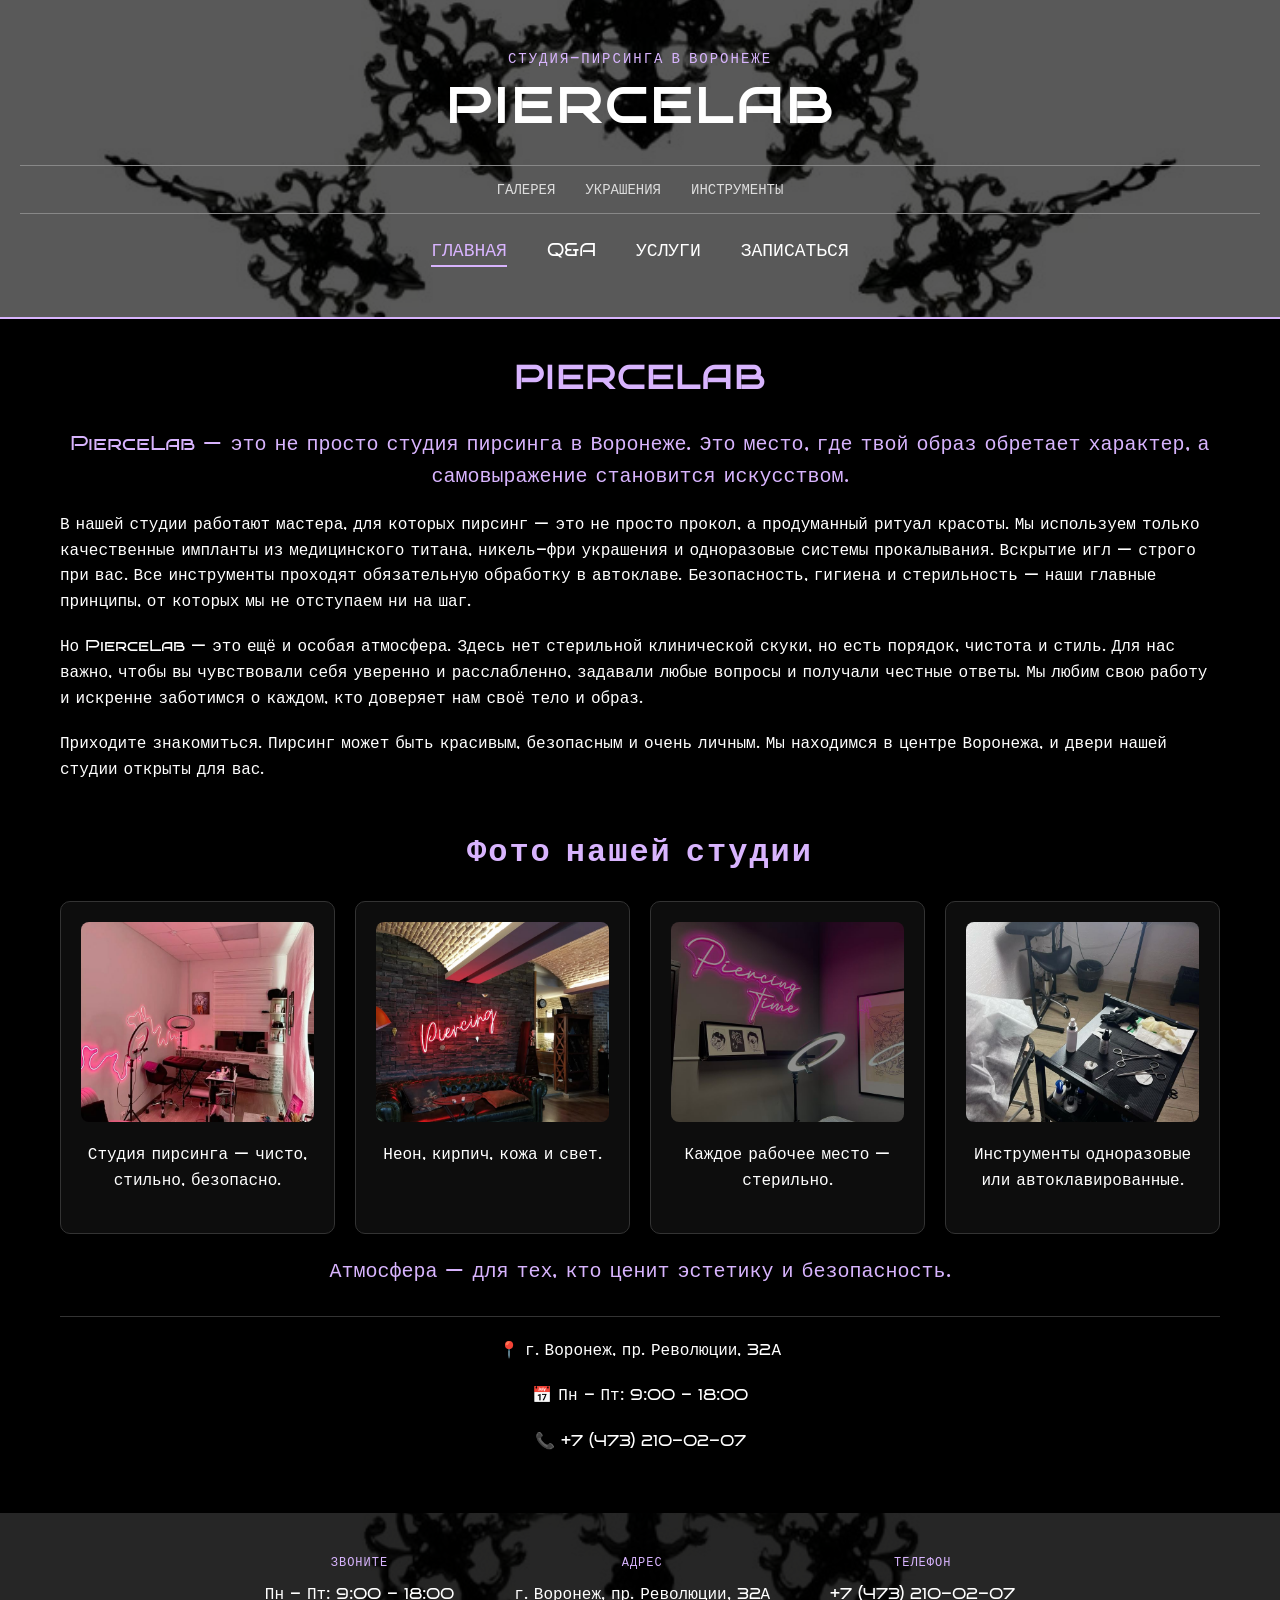
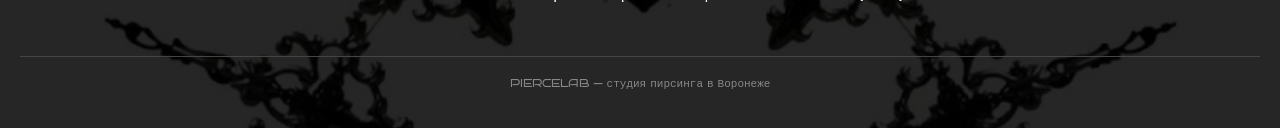
<file: index.html>
<!DOCTYPE html>
<html lang="ru">
<head>
    <meta charset="UTF-8">
    <meta name="viewport" content="width=device-width, initial-scale=1.0">
    <title>PierceLab - студия пирсинга</title>
    <link href="https://fonts.googleapis.com/css2?family=Bruno+Ace+SC&display=swap" rel="stylesheet">
    <link rel="stylesheet" href="style.css">
</head>
<body>

<div class="shapka">
    <div class="shapka-vnutri">
        <div class="verh-tekst">СТУДИЯ-ПИРСИНГА В ВОРОНЕЖЕ</div>
        <h1>PIERCELAB</h1>
        <div class="navigacia1">
            <a href="#" class="ssilka" data-page="galereya">ГАЛЕРЕЯ</a>
            <a href="#" class="ssilka" data-page="ukrasheniya">УКРАШЕНИЯ</a>
            <a href="#" class="ssilka" data-page="instrumenti">ИНСТРУМЕНТЫ</a>
        </div>
        <div class="navigacia2">
            <a href="#" class="ssilka" data-page="glavnaya">ГЛАВНАЯ</a>
            <a href="#" class="ssilka" data-page="qa">Q&A</a>
            <a href="#" class="ssilka" data-page="uslugi">УСЛУГИ</a>
            <a href="#" class="ssilka" data-page="zapis">ЗАПИСАТЬСЯ</a>
        </div>
    </div>
</div>

<main>
    <div class="konteiner">
        <div id="glavnaya" class="stranica">
            <h2>PIERCELAB</h2>
            <p class="vileno">PierceLab — это не просто студия пирсинга в Воронеже. Это место, где твой образ обретает характер, а самовыражение становится искусством.</p>
            <p>В нашей студии работают мастера, для которых пирсинг — это не просто прокол, а продуманный ритуал красоты. Мы используем только качественные импланты из медицинского титана, никель-фри украшения и одноразовые системы прокалывания. Вскрытие игл — строго при вас. Все инструменты проходят обязательную обработку в автоклаве. Безопасность, гигиена и стерильность — наши главные принципы, от которых мы не отступаем ни на шаг.</p>
            <p>Но PierceLab — это ещё и особая атмосфера. Здесь нет стерильной клинической скуки, но есть порядок, чистота и стиль. Для нас важно, чтобы вы чувствовали себя уверенно и расслабленно, задавали любые вопросы и получали честные ответы. Мы любим свою работу и искренне заботимся о каждом, кто доверяет нам своё тело и образ.</p>
            <p>Приходите знакомиться. Пирсинг может быть красивым, безопасным и очень личным. Мы находимся в центре Воронежа, и двери нашей студии открыты для вас.</p>
            
            <h2 style="margin-top: 50px;">Фото нашей студии</h2>
            <div class="setka">
                <div class="kartya"><img src="И1.jpg" alt=""><p>Студия пирсинга — чисто, стильно, безопасно.</p></div>
                <div class="kartya"><img src="И2.jpg" alt=""><p>Неон, кирпич, кожа и свет.</p></div>
                <div class="kartya"><img src="И3.jpg" alt=""><p>Каждое рабочее место — стерильно.</p></div>
                <div class="kartya"><img src="И4.jpg" alt=""><p>Инструменты одноразовые или автоклавированные.</p></div>
            </div>
            <p class="vileno" style="margin-top: 20px;">Атмосфера — для тех, кто ценит эстетику и безопасность.</p>

            <div class="kontakt">
                <p>📍 г. Воронеж, пр. Революции, 32А</p>
                <p>📅 Пн - Пт: 9:00 - 18:00</p>
                <p>📞 +7 (473) 210-02-07</p>
            </div>
        </div>

        <div id="qa" class="stranica" style="display:none">
            <h2>ПОЧЕМУ ВЫБИРАЮТ "PIERCELAB"?</h2>
            <p class="vileno">Ваша безопасность — наш приоритет.</p>
            <p>В PIERCELAB мы строго соблюдаем международные стандарты стерилизации и дезинфекции, чтобы исключить любые риски заражения. Все инструменты проходят многоэтапную обработку в медицинском автоклаве. Используем только одноразовые стерильные иглы — вскрытие при вас. Мастер использует перчатки, маску и защиту для глаз во время процедуры. Мы гарантируем защиту от инфекций, передающихся через кровь, включая ВИЧ и гепатиты.</p>
        </div>

        <div id="uslugi" class="stranica" style="display:none">
            <h2>УСЛУГИ И ЦЕНЫ</h2>
            <div class="blok-cen"><h3>УХО</h3><div class="spisok-cen"><div><span>Мочка</span><span>600 ₽</span></div><div><span>Мочка (продольный)</span><span>1000 ₽</span></div><div><span>Хеликс</span><span>1000 ₽</span></div><div><span>Форвард хеликс</span><span>1200 ₽</span></div><div><span>Конч</span><span>1200 ₽</span></div><div><span>Рук</span><span>1200 ₽</span></div><div><span>Трагус</span><span>1000 ₽</span></div><div><span>Анти-трагус</span><span>900 ₽</span></div><div><span>Тоннель</span><span>300 ₽</span></div><div><span>Дэйс</span><span>1500 ₽</span></div><div><span>Индастриал</span><span>1400 ₽</span></div><div><span>Орбитал</span><span>1200 ₽</span></div></div></div>
            <div class="blok-cen"><h3>ГУБЫ</h3><div class="spisok-cen"><div><span>Губа</span><span>1200 ₽</span></div><div><span>Smile</span><span>1200 ₽</span></div></div></div>
            <div class="blok-cen"><h3>ЯЗЫК</h3><div class="spisok-cen"><div><span>Классический</span><span>1900 ₽</span></div></div></div>
            <div class="blok-cen"><h3>ПУПОК</h3><div class="spisok-cen"><div><span>Классический</span><span>1200 ₽</span></div></div></div>
        </div>

        <div id="galereya" class="stranica" style="display:none">
            <h2>ГАЛЕРЕЯ</h2>
            <div class="setka">
                <div class="kartya" data-group="gubi"><img src="превью1.jpg" alt=""><p>Пирсинг губы</p></div>
                <div class="kartya" data-group="pupok"><img src="превью2.jpg" alt=""><p>Пирсинг пупка</p></div>
                <div class="kartya" data-group="uho"><img src="превью4.jpg" alt=""><p>Пирсинг уха</p></div>
                <div class="kartya" data-group="yazik"><img src="превью3.jpg" alt=""><p>Прокол языка</p></div>
            </div>
        </div>

        <div id="ukrasheniya" class="stranica" style="display:none">
            <h2>УКРАШЕНИЯ</h2>
            <div class="setka">
                <div class="kartya-price" data-type="shtangi">
                    <img src="ш.jpg" alt="">
                    <p>Титановые штанги</p>
                </div>
                <div class="kartya-price" data-type="kolca">
                    <img src="к.jpg" alt="">
                    <p>Кольца</p>
                </div>
                <div class="kartya-price" data-type="labreti">
                    <img src="л.jpg" alt="">
                    <p>Лабреты с камнями</p>
                </div>
            </div>
            <div id="price-popup" class="popup">
                <div class="popup-content">
                    <span class="close">&times;</span>
                    <div id="price-list"></div>
                </div>
            </div>
        </div>

        <div id="instrumenti" class="stranica" style="display:none">
            <h2>ИНСТРУМЕНТЫ</h2>
            <div class="setka">
                <div class="kartya"><img src="И.jpg" alt=""><p>Иглы одноразовые</p></div>
                <div class="kartya"><img src="З.jpg" alt=""><p>Зажимы стерильные</p></div>
                <div class="kartya"><img src="П.jpg" alt=""><p>Перчатки нитриловые</p></div>
                <div class="kartya"><img src="А.jpg" alt=""><p>Антисептики</p></div>
                <div class="kartya"><img src="АВ.jpg" alt=""><p>Автоклав</p></div>
                <div class="kartya"><img src="С.jpg" alt=""><p>Средства для ухода</p></div>
            </div>
        </div>

        <div id="zapis" class="stranica" style="display:none">
            <h2>ЗАПИСАТЬСЯ</h2>
            <form id="forma" class="forma">
                <input type="text" placeholder="Ваше имя" required>
                <input type="tel" placeholder="Телефон" required>
                <input type="text" placeholder="Дата и время">
                <button type="submit">ОТПРАВИТЬ</button>
            </form>
            <div id="soob" class="soob"></div>
            <div class="kontakt"><p>Или звоните: +7 (473) 210-02-07</p><p>г. Воронеж, пр. Революции, 32А</p></div>
        </div>
    </div>
</main>
    
<div class="podval">
    <div class="podval-vnutri">
        <div class="podval-setka">
            <div class="podval-item"><p>ЗВОНИТЕ</p><p>Пн - Пт: 9:00 - 18:00</p></div>
            <div class="podval-item"><p>АДРЕС</p><p>г. Воронеж, пр. Революции, 32А</p></div>
            <div class="podval-item"><p>ТЕЛЕФОН</p><p>+7 (473) 210-02-07</p></div>
        </div>
        <div class="copirait">PIERCELAB — студия пирсинга в Воронеже</div>
    </div>
</div>
    
<script src="skrip.js"></script>
</body>
</html>
</file>
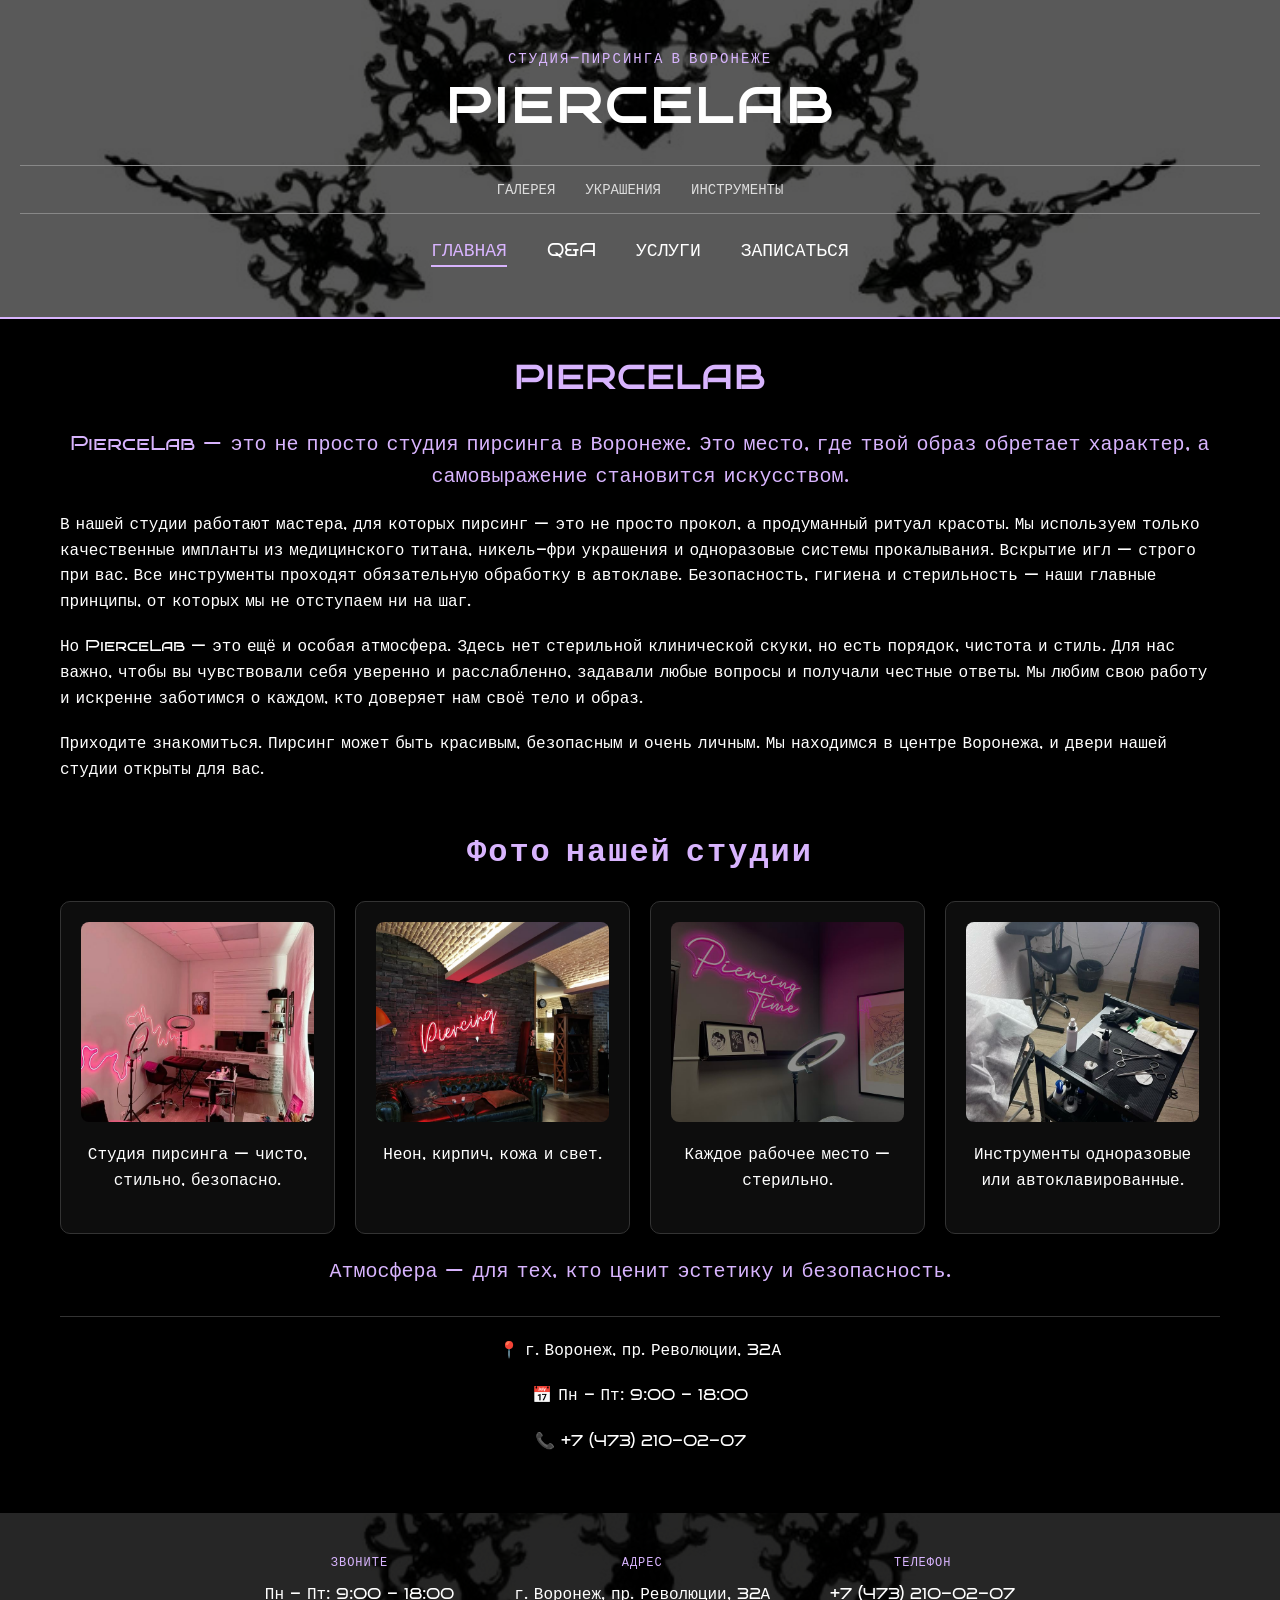
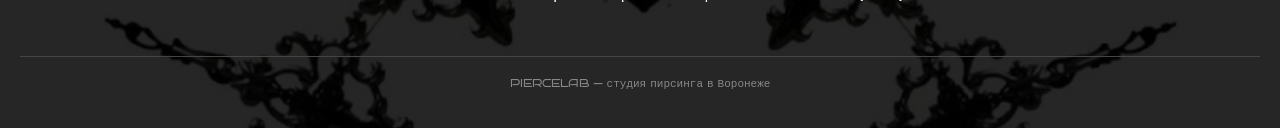
<file: index.html.html>
<!DOCTYPE html>
<html lang="ru">
<head>
    <meta charset="UTF-8">
    <meta name="viewport" content="width=device-width, initial-scale=1.0">
    <title>PierceLab - студия пирсинга</title>
    <link href="https://fonts.googleapis.com/css2?family=Bruno+Ace+SC&display=swap" rel="stylesheet">
    <link rel="stylesheet" href="style.css">
</head>
<body>

<div class="shapka">
    <div class="shapka-vnutri">
        <div class="verh-tekst">СТУДИЯ-ПИРСИНГА В ВОРОНЕЖЕ</div>
        <h1>PIERCELAB</h1>
        <div class="navigacia1">
            <a href="#" class="ssilka" data-page="galereya">ГАЛЕРЕЯ</a>
            <a href="#" class="ssilka" data-page="ukrasheniya">УКРАШЕНИЯ</a>
            <a href="#" class="ssilka" data-page="instrumenti">ИНСТРУМЕНТЫ</a>
        </div>
        <div class="navigacia2">
            <a href="#" class="ssilka" data-page="glavnaya">ГЛАВНАЯ</a>
            <a href="#" class="ssilka" data-page="qa">Q&A</a>
            <a href="#" class="ssilka" data-page="uslugi">УСЛУГИ</a>
            <a href="#" class="ssilka" data-page="zapis">ЗАПИСАТЬСЯ</a>
        </div>
    </div>
</div>

<main>
    <div class="konteiner">
        <div id="glavnaya" class="stranica">
            <h2>PIERCELAB</h2>
            <p class="vileno">PierceLab — это не просто студия пирсинга в Воронеже. Это место, где твой образ обретает характер, а самовыражение становится искусством.</p>
            <p>В нашей студии работают мастера, для которых пирсинг — это не просто прокол, а продуманный ритуал красоты. Мы используем только качественные импланты из медицинского титана, никель-фри украшения и одноразовые системы прокалывания. Вскрытие игл — строго при вас. Все инструменты проходят обязательную обработку в автоклаве. Безопасность, гигиена и стерильность — наши главные принципы, от которых мы не отступаем ни на шаг.</p>
            <p>Но PierceLab — это ещё и особая атмосфера. Здесь нет стерильной клинической скуки, но есть порядок, чистота и стиль. Для нас важно, чтобы вы чувствовали себя уверенно и расслабленно, задавали любые вопросы и получали честные ответы. Мы любим свою работу и искренне заботимся о каждом, кто доверяет нам своё тело и образ.</p>
            <p>Приходите знакомиться. Пирсинг может быть красивым, безопасным и очень личным. Мы находимся в центре Воронежа, и двери нашей студии открыты для вас.</p>
            
            <h2 style="margin-top: 50px;">Фото нашей студии</h2>
            <div class="setka">
                <div class="kartya"><img src="И1.jpg" alt=""><p>Студия пирсинга — чисто, стильно, безопасно.</p></div>
                <div class="kartya"><img src="И2.jpg" alt=""><p>Неон, кирпич, кожа и свет.</p></div>
                <div class="kartya"><img src="И3.jpg" alt=""><p>Каждое рабочее место — стерильно.</p></div>
                <div class="kartya"><img src="И4.jpg" alt=""><p>Инструменты одноразовые или автоклавированные.</p></div>
            </div>
            <p class="vileno" style="margin-top: 20px;">Атмосфера — для тех, кто ценит эстетику и безопасность.</p>

            <div class="kontakt">
                <p>📍 г. Воронеж, пр. Революции, 32А</p>
                <p>📅 Пн - Пт: 9:00 - 18:00</p>
                <p>📞 +7 (473) 210-02-07</p>
            </div>
        </div>

        <div id="qa" class="stranica" style="display:none">
            <h2>ПОЧЕМУ ВЫБИРАЮТ "PIERCELAB"?</h2>
            <p class="vileno">Ваша безопасность — наш приоритет.</p>
            <p>В PIERCELAB мы строго соблюдаем международные стандарты стерилизации и дезинфекции, чтобы исключить любые риски заражения. Все инструменты проходят многоэтапную обработку в медицинском автоклаве. Используем только одноразовые стерильные иглы — вскрытие при вас. Мастер использует перчатки, маску и защиту для глаз во время процедуры. Мы гарантируем защиту от инфекций, передающихся через кровь, включая ВИЧ и гепатиты.</p>
        </div>

        <div id="uslugi" class="stranica" style="display:none">
            <h2>УСЛУГИ И ЦЕНЫ</h2>
            <div class="blok-cen"><h3>УХО</h3><div class="spisok-cen"><div><span>Мочка</span><span>600 ₽</span></div><div><span>Мочка (продольный)</span><span>1000 ₽</span></div><div><span>Хеликс</span><span>1000 ₽</span></div><div><span>Форвард хеликс</span><span>1200 ₽</span></div><div><span>Конч</span><span>1200 ₽</span></div><div><span>Рук</span><span>1200 ₽</span></div><div><span>Трагус</span><span>1000 ₽</span></div><div><span>Анти-трагус</span><span>900 ₽</span></div><div><span>Тоннель</span><span>300 ₽</span></div><div><span>Дэйс</span><span>1500 ₽</span></div><div><span>Индастриал</span><span>1400 ₽</span></div><div><span>Орбитал</span><span>1200 ₽</span></div></div></div>
            <div class="blok-cen"><h3>ГУБЫ</h3><div class="spisok-cen"><div><span>Губа</span><span>1200 ₽</span></div><div><span>Smile</span><span>1200 ₽</span></div></div></div>
            <div class="blok-cen"><h3>ЯЗЫК</h3><div class="spisok-cen"><div><span>Классический</span><span>1900 ₽</span></div></div></div>
            <div class="blok-cen"><h3>ПУПОК</h3><div class="spisok-cen"><div><span>Классический</span><span>1200 ₽</span></div></div></div>
        </div>

        <div id="galereya" class="stranica" style="display:none">
            <h2>ГАЛЕРЕЯ</h2>
            <div class="setka">
                <div class="kartya" data-group="gubi"><img src="превью1.jpg" alt=""><p>Пирсинг губы</p></div>
                <div class="kartya" data-group="pupok"><img src="превью2.jpg" alt=""><p>Пирсинг пупка</p></div>
                <div class="kartya" data-group="uho"><img src="превью4.jpg" alt=""><p>Пирсинг уха</p></div>
                <div class="kartya" data-group="yazik"><img src="превью3.jpg" alt=""><p>Прокол языка</p></div>
            </div>
        </div>

        <div id="ukrasheniya" class="stranica" style="display:none">
            <h2>УКРАШЕНИЯ</h2>
            <div class="setka">
                <div class="kartya-price" data-type="shtangi">
                    <img src="ш.jpg" alt="">
                    <p>Титановые штанги</p>
                </div>
                <div class="kartya-price" data-type="kolca">
                    <img src="к.jpg" alt="">
                    <p>Кольца</p>
                </div>
                <div class="kartya-price" data-type="labreti">
                    <img src="л.jpg" alt="">
                    <p>Лабреты с камнями</p>
                </div>
            </div>
            <div id="price-popup" class="popup">
                <div class="popup-content">
                    <span class="close">&times;</span>
                    <div id="price-list"></div>
                </div>
            </div>
        </div>

        <div id="instrumenti" class="stranica" style="display:none">
            <h2>ИНСТРУМЕНТЫ</h2>
            <div class="setka">
                <div class="kartya"><img src="И.jpg" alt=""><p>Иглы одноразовые</p></div>
                <div class="kartya"><img src="З.jpg" alt=""><p>Зажимы стерильные</p></div>
                <div class="kartya"><img src="П.jpg" alt=""><p>Перчатки нитриловые</p></div>
                <div class="kartya"><img src="А.jpg" alt=""><p>Антисептики</p></div>
                <div class="kartya"><img src="АВ.jpg" alt=""><p>Автоклав</p></div>
                <div class="kartya"><img src="С.jpg" alt=""><p>Средства для ухода</p></div>
            </div>
        </div>

        <div id="zapis" class="stranica" style="display:none">
            <h2>ЗАПИСАТЬСЯ</h2>
            <form id="forma" class="forma">
                <input type="text" placeholder="Ваше имя" required>
                <input type="tel" placeholder="Телефон" required>
                <input type="text" placeholder="Дата и время">
                <button type="submit">ОТПРАВИТЬ</button>
            </form>
            <div id="soob" class="soob"></div>
            <div class="kontakt"><p>Или звоните: +7 (473) 210-02-07</p><p>г. Воронеж, пр. Революции, 32А</p></div>
        </div>
    </div>
</main>

<div class="podval">
    <div class="podval-vnutri">
        <div class="podval-setka">
            <div class="podval-item"><p>ЗВОНИТЕ</p><p>Пн - Пт: 9:00 - 18:00</p></div>
            <div class="podval-item"><p>АДРЕС</p><p>г. Воронеж, пр. Революции, 32А</p></div>
            <div class="podval-item"><p>ТЕЛЕФОН</p><p>+7 (473) 210-02-07</p></div>
        </div>
        <div class="copirait">PIERCELAB — студия пирсинга в Воронеже</div>
    </div>
</div>

<script src="skrip.js"></script>
</body>
</html>
</file>
<file: style.css>
* {
    margin: 0;
    padding: 0;
    box-sizing: border-box;
}

body {
    font-family: 'Bruno Ace SC', monospace;
    background: #000;
    color: #fff;
}

.konteiner {
    max-width: 1200px;
    margin: 0 auto;
    padding: 0 20px;
}

.shapka {
    position: relative;
    background: url('ФОН.jpg') center/cover;
    text-align: center;
    border-bottom: 2px solid #d8b4fe;
}
.shapka::before {
    content: '';
    position: absolute;
    top: 0;
    left: 0;
    width: 100%;
    height: 100%;
    background: rgba(0, 0, 0, 0.65);
    z-index: 1;
}
.shapka-vnutri {
    position: relative;
    z-index: 2;
    padding: 50px 20px;
}
.verh-tekst {
    color: #d8b4fe;
    font-size: 14px;
    letter-spacing: 2px;
    margin-bottom: 10px;
}
h1 {
    font-size: 48px;
    letter-spacing: 4px;
    margin-bottom: 30px;
}
.navigacia1 {
    display: flex;
    justify-content: center;
    flex-wrap: wrap;
    gap: 30px;
    padding: 15px 0;
    border-top: 1px solid #888;
    border-bottom: 1px solid #888;
    margin-bottom: 25px;
}
.navigacia2 {
    display: flex;
    justify-content: center;
    flex-wrap: wrap;
    gap: 40px;
}
.navigacia1 a {
    color: #ddd;
    text-decoration: none;
    font-size: 14px;
    cursor: pointer;
}
.navigacia2 a {
    color: #fff;
    text-decoration: none;
    font-size: 18px;
    cursor: pointer;
}
.navigacia1 a:hover, .navigacia2 a:hover {
    color: #d8b4fe;
}
.aktiv {
    color: #d8b4fe !important;
    border-bottom: 2px solid #d8b4fe;
    padding-bottom: 4px;
}

.stranica {
    display: none;
    animation: plav 0.3s;
    margin: 40px 0 50px;
}
@keyframes plav {
    from { opacity: 0; }
    to { opacity: 1; }
}
h2 {
    font-size: 32px;
    color: #d8b4fe;
    text-align: center;
    margin-bottom: 30px;
    letter-spacing: 2px;
}
.vileno {
    font-size: 20px;
    color: #d8b4fe;
    text-align: center;
    margin-bottom: 20px;
}
p {
    margin-bottom: 20px;
    line-height: 1.6;
}

.blok-cen {
    margin-bottom: 40px;
}
.blok-cen h3 {
    font-size: 24px;
    color: #d8b4fe;
    border-left: 4px solid #d8b4fe;
    padding-left: 15px;
    margin-bottom: 15px;
}
.spisok-cen {
    background: rgba(255, 255, 255, 0.05);
    border-radius: 8px;
}
.spisok-cen div {
    display: flex;
    justify-content: space-between;
    padding: 12px 20px;
    border-bottom: 1px solid #333;
}
.spisok-cen div:last-child {
    border-bottom: none;
}
.spisok-cen span:last-child {
    color: #d8b4fe;
}

.setka {
    display: flex;
    flex-wrap: wrap;
    gap: 20px;
    justify-content: center;
}
.kartya, .kartya-price {
    background: rgba(255, 255, 255, 0.05);
    padding: 20px;
    text-align: center;
    border-radius: 10px;
    flex: 1;
    min-width: 200px;
    border: 1px solid #333;
    transition: 0.2s;
    cursor: pointer;
}
.kartya:hover, .kartya-price:hover {
    border-color: #d8b4fe;
    background: rgba(216, 180, 254, 0.1);
}
.kartya img, .kartya-price img {
    width: 100%;
    height: 200px;
    object-fit: cover;
    border-radius: 8px;
    margin-bottom: 15px;
}

.popup {
    display: none;
    position: fixed;
    top: 0;
    left: 0;
    width: 100%;
    height: 100%;
    background: rgba(0,0,0,0.9);
    z-index: 1000;
    justify-content: center;
    align-items: center;
}
.popup-content {
    background: #111;
    padding: 30px;
    border-radius: 10px;
    max-width: 500px;
    width: 90%;
    border: 1px solid #d8b4fe;
    position: relative;
}
.close {
    position: absolute;
    top: 10px;
    right: 20px;
    font-size: 30px;
    cursor: pointer;
    color: #d8b4fe;
}
#price-list div {
    padding: 10px 0;
    border-bottom: 1px solid #333;
}
#price-list div:last-child {
    border-bottom: none;
}

.forma {
    max-width: 500px;
    margin: 0 auto;
    display: flex;
    flex-direction: column;
    gap: 15px;
}
.forma input {
    background: rgba(255, 255, 255, 0.1);
    border: 1px solid #555;
    padding: 12px;
    color: #fff;
    font-family: inherit;
}
.forma button {
    background: #d8b4fe;
    color: #000;
    border: none;
    padding: 12px;
    font-family: inherit;
    font-weight: bold;
    cursor: pointer;
}
.soob {
    text-align: center;
    margin-top: 15px;
}
.kontakt {
    text-align: center;
    margin-top: 30px;
    padding-top: 20px;
    border-top: 1px solid #333;
}

.podval {
    position: relative;
    background: url('ФОН.jpg') center/cover;
    margin-top: 60px;
    text-align: center;
}
.podval::before {
    content: '';
    position: absolute;
    top: 0;
    left: 0;
    width: 100%;
    height: 100%;
    background: rgba(0, 0, 0, 0.85);
    z-index: 1;
}
.podval-vnutri {
    position: relative;
    z-index: 2;
    padding: 40px 20px;
}
.podval-setka {
    display: flex;
    justify-content: center;
    gap: 60px;
    flex-wrap: wrap;
    margin-bottom: 30px;
}
.podval-item p:first-child {
    color: #d8b4fe;
    font-size: 12px;
    letter-spacing: 1px;
    margin-bottom: 8px;
}
.podval-item p:last-child {
    font-size: 16px;
}
.copirait {
    font-size: 11px;
    color: #888;
    border-top: 1px solid #444;
    padding-top: 20px;
}

@media (max-width: 700px) {
    h1 { font-size: 32px; }
    .navigacia2 { gap: 20px; }
    .navigacia2 a { font-size: 14px; }
    .podval-setka { gap: 30px; flex-direction: column; }
    .kartya, .kartya-price { min-width: 150px; }
    .kartya img, .kartya-price img { height: 150px; }
}
@media (max-width: 500px) {
    h1 { font-size: 24px; }
    .navigacia1 { flex-direction: column; gap: 8px; border: none; padding: 5px 0; }
    .navigacia2 { flex-direction: column; gap: 12px; }
    h2 { font-size: 24px; }
    .shapka-vnutri { padding: 30px 15px; }
    .kartya, .kartya-price { min-width: 100%; }
    .kartya img, .kartya-price img { height: 180px; }
}
</file>
